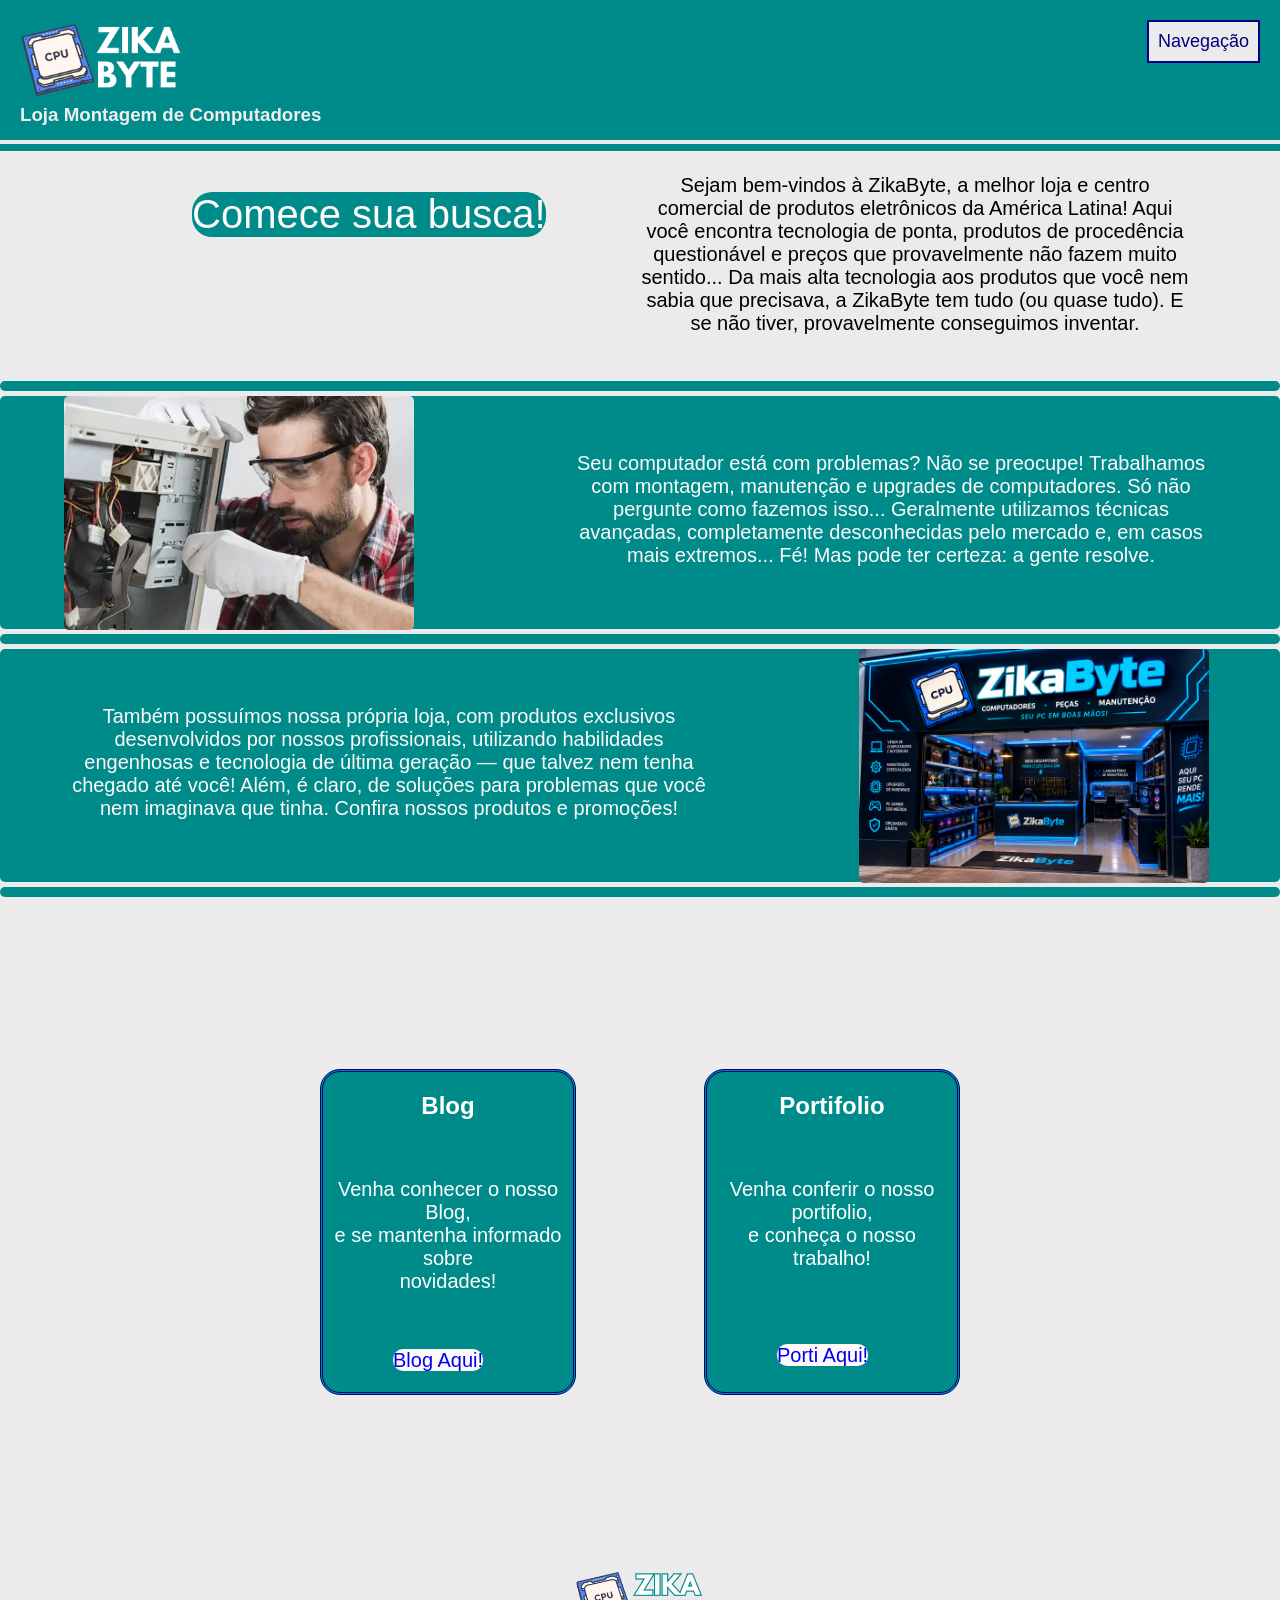
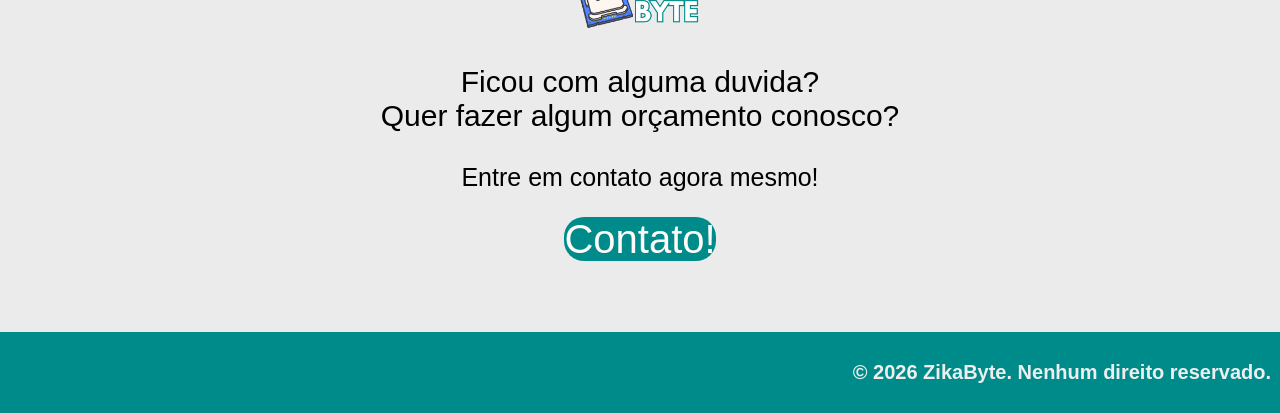
<file: index.html>
<!DOCTYPE html>
<html lang="pt-br">
<head>
    <!-- Informações importantes e coisas que n sabemos porque precisa -->
    <meta charset="UTF-8">
    <meta name="viewport" content="width=device-width, initial-scale=1.0">
    <!-- link -->
    <link rel="stylesheet" href="css/base.css">
    <link rel="stylesheet" href="css/g1style.css">
    <link rel="apple-touch-icon" sizes="180x180" href="img/apple-touch-icon.png"> 
    <link rel="icon" type="image/png" sizes="32x32" href="img/favicon-32x32.png"> <!-- imagem icon -->
    <link rel="icon" type="image/png" sizes="16x16" href="img/favicon-16x16.png"> <!-- imagem icon -->
    <link rel="manifest" href="img/site.webmanifest">
    <title>ZikaByte - Home</title>
</head>
<body>
    <!-- cabeçalho da pagina -->
     <!-- "header" -> cabeçalho -->
    <header>
        <div class="principal">
            <div class="titulo">
                <div class="logo">
                    <img src="img/logotudo.png" alt="Logo do site">
                </div>
                <h3>Loja Montagem de Computadores</h3>
            </div> 
            <!-- abaixo, cria a lista de opções para a seleção da pagina -->
            <div id="navegacao" tabindex="0"> <!-- usado para permitir que celulares cliquem na div -->
                <p class="botao">Navegação</p>
                <div class="dropdown">
                    <a href="index.html">Home</a>
                    <a href="produtos.html">Produtos</a>
                    <a href="carrinho.html">Carrinho</a>
                    <a href="blog.html">Blog</a>
                    <a href="faq.html">FAQ</a>
                    <a href="portfolio.html">Portfólio</a>
                    <a href="sobrenos.html">Sobre nós</a>
                    <a href="contato.html">Contato</a>
                </div>
            </div>
        </div>
        <div class="divisao"></div>
    </header>
    <!-- Body -->
     <!-- divisão inicial da pagina, basicamente aquela parte do botão x texto
          ___________
          | navegar! |  *Texto de informação*
          ¨¨¨¨¨¨¨¨¨¨¨¨
          explicação:
          div "navprod" é uma divisão, serve para separa, criar margin/espaçamento basicamente 
          classe de "a": btnavprod centraliza no lado: <-
          div: sobreh1 joga o texto para o lado oposto: -> 
          
          -->
    <div class="navprod">
    </div>
    <a id="btnavprod" href="produtos.html">Comece sua busca!</a> 
    <div class="sobreh1">
    <p>Sejam bem-vindos à ZikaByte, a melhor loja e centro comercial de produtos eletrônicos da América Latina!
         Aqui você encontra tecnologia de ponta, produtos de procedência questionável e preços que provavelmente
          não fazem muito sentido... Da mais alta tecnologia aos produtos que você nem sabia que precisava, a ZikaByte tem tudo (ou quase tudo).
           E se não tiver, provavelmente conseguimos inventar. </p></div>


    <!-- Mais detalhes, blogs, portifolhos -->
     <!-- Parte de detalhes:
      ideia:
      <div>(class espacodiv) "cor azul", alem de cria um estilo, serve de espaçamento
        <div>(class sobreinfo1) é uma div que engloba as outras duas divs, posiDireita e posiEsquerda
            ela define tamanho e ajusta elas para que n quebrem o posicionamento do site.
            <posiDireita> "Direita"
            <posiEsquerda>"Esquerda"
                

            isso se aplica a outra div de detalhes, a diferença é que a imagem e texto troca de lado.
                ______
                |imgem|          texto
                ¨¨¨¨¨¨          ______
                texto          |imagem|
                               ¨¨¨¨¨¨¨¨
        
        -->

    <div class="espacodiv"></div>
    <div class="sobreinfo1">
        <div class="posiDireita">
            <img src="img/g1/manutencaohomem.png" width="350px" style="border-radius: 5px;">
        </div>
        <div class="posiEsquerda">
            <br><br>
            <p>Seu computador está com problemas? Não se preocupe! Trabalhamos com montagem, manutenção e upgrades 
                de computadores. Só não pergunte como fazemos isso... Geralmente utilizamos técnicas avançadas, 
                completamente desconhecidas pelo mercado e, em casos mais extremos... Fé! Mas pode ter certeza: a gente resolve. </p>
        </div>
    </div>
    <div class="espacodiv2"></div>
    <div class="sobreinfo1">
        <div class="posiDireita">
            <br><br>    
            <p>Também possuímos nossa própria loja, com produtos exclusivos desenvolvidos por nossos profissionais, 
                 utilizando habilidades engenhosas e tecnologia de última geração — que talvez nem tenha chegado até
                  você! Além, é claro, de soluções para problemas que você nem imaginava que tinha.
                Confira nossos produtos e promoções!</p>
        </div>
        <div class="posiEsquerda">
            <img src="img/g1/zikabyteloja.png" width="350px" style="margin-left: 45%; border-radius: 5px;">
        </div>
    </div>
    <div class="espacodiv2"></div>
    <!-- fim dos detalhes -->


    <!-- Os Card box
     mesmo esquema da parte de cima basicamente, mas aqui aprendi usar as div kkk
     
     <cardbox> - espaçamento
        <bodyblog> alinhamento e caixa do blog, ela tem tamanho definido e ta alinhada por margin
        <bodyporti> mesma coisa, mas para o portifolio
            
            
    -->

    <div class="cardbox">
    <div class="bodyblog">
    <h2>Blog</h2>
    <br>
    <p>Venha conhecer o nosso Blog,
    <br>
    e se mantenha informado sobre 
    <br>novidades!</p>
    <br><br>
    <a class="btnbloport" href="blog.html">Blog Aqui!</a>
    <br>

    </div>
    <div class="bodyport">
    <h2>Portifolio</h2>
    <br>
    <p>Venha conferir o nosso portifolio,
    <br>
    e conheça o nosso trabalho!</p>
    <br><br><br>
    <a class="btnbloport" href="portfolio.html">Porti Aqui!</a>
    <br></div></div>
    <!-- fim das boxs -->


    <!-- Contato:
     É uma div de espaçamento e basicamente texto, imagem e botão centralizado, nenhum segredo -->
    <div class="contatoespace">
        <img src="img/logotudo.png" width="130px">
        <p style="font-size: 30px;">Ficou com alguma duvida?<br>Quer fazer algum orçamento conosco?</p>
        <p style="font-size: 25px">Entre em contato agora mesmo!</p>
        <a id="btncontato" href="contato.html">Contato!</a>
        <!-- fim do "contato" -->


        <!-- essa div existem mas n precisava, famoso "funciona" (espaçamento) -->
    <div class="bodyrodape"></div>


    <!-- Roda pé do Site 
     é só isso mesmo, essa parte usa o base.css-->
    <footer>
        <p>&copy; 2026 ZikaByte. Nenhum direito reservado.</p>
    </footer>
    </body>
</html>
</file>
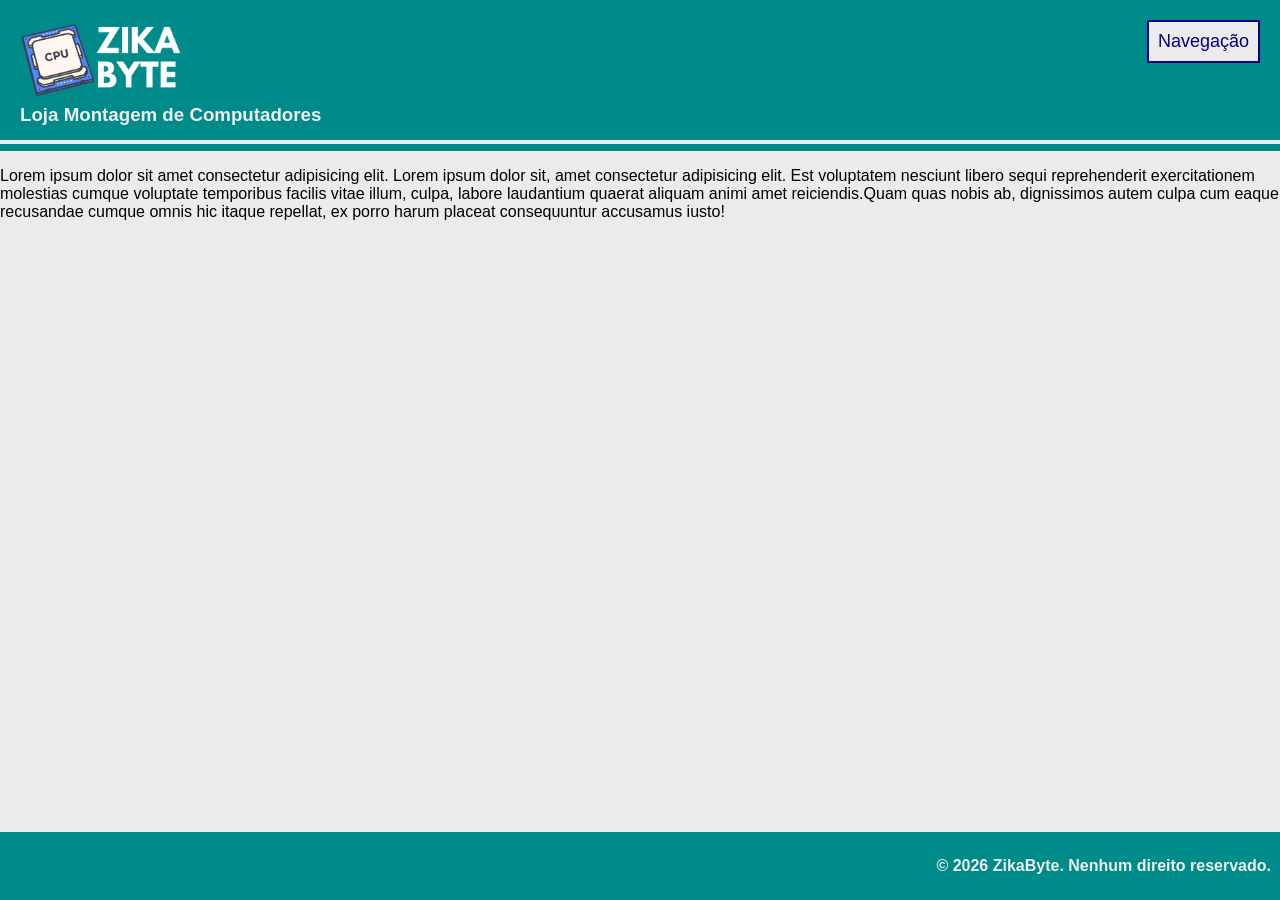
<file: base.html>
<!DOCTYPE html>
<html lang="pt-br">
<head>
    <meta charset="UTF-8">
    <meta name="viewport" content="width=device-width, initial-scale=1.0">
    <title>ZikaByte</title>
    <link rel="stylesheet" href="css/base.css">
    <link rel="apple-touch-icon" sizes="180x180" href="img/apple-touch-icon.png">
    <link rel="icon" type="image/png" sizes="32x32" href="img/favicon-32x32.png">
    <link rel="icon" type="image/png" sizes="16x16" href="img/favicon-16x16.png">
    <link rel="manifest" href="img/site.webmanifest">
</head>
<body>
    <header>
        <div class="principal">
            <div class="titulo">
                <div class="logo">
                    <img src="img/logotudo.png" alt="Logo do site">
                </div>
                <h3>Loja Montagem de Computadores</h3>
            </div>
            <div id="navegacao" tabindex="0"> <!-- usado para permitir que celulares cliquem na div -->
                <p class="botao">Navegação</p>
                <div class="dropdown">
                    <a href="index.html">Home</a>
                    <a href="produtos.html">Produtos</a>
                    <a href="carrinho.html">Carrinho</a>
                    <a href="blog.html">Blog</a>
                    <a href="faq.html">FAQ</a>
                    <a href="portfolio.html">Portfólio</a>
                    <a href="sobrenos.html">Sobre nós</a>
                    <a href="contato.html">Contato</a>
                </div>
            </div>
        </div>
        <div class="divisao"></div>
    </header>
    <main>
        <p>Lorem ipsum dolor sit amet consectetur adipisicing elit. Lorem ipsum dolor sit, amet consectetur adipisicing elit. Est voluptatem nesciunt libero sequi reprehenderit exercitationem molestias cumque voluptate temporibus facilis vitae illum, culpa, labore laudantium quaerat aliquam animi amet reiciendis.Quam quas nobis ab, dignissimos autem culpa cum eaque recusandae cumque omnis hic itaque repellat, ex porro harum placeat consequuntur accusamus iusto!</p>
    </main>
    <footer>
        <p>&copy; 2026 ZikaByte. Nenhum direito reservado.</p>
    </footer>
</body>
</html>
</file>
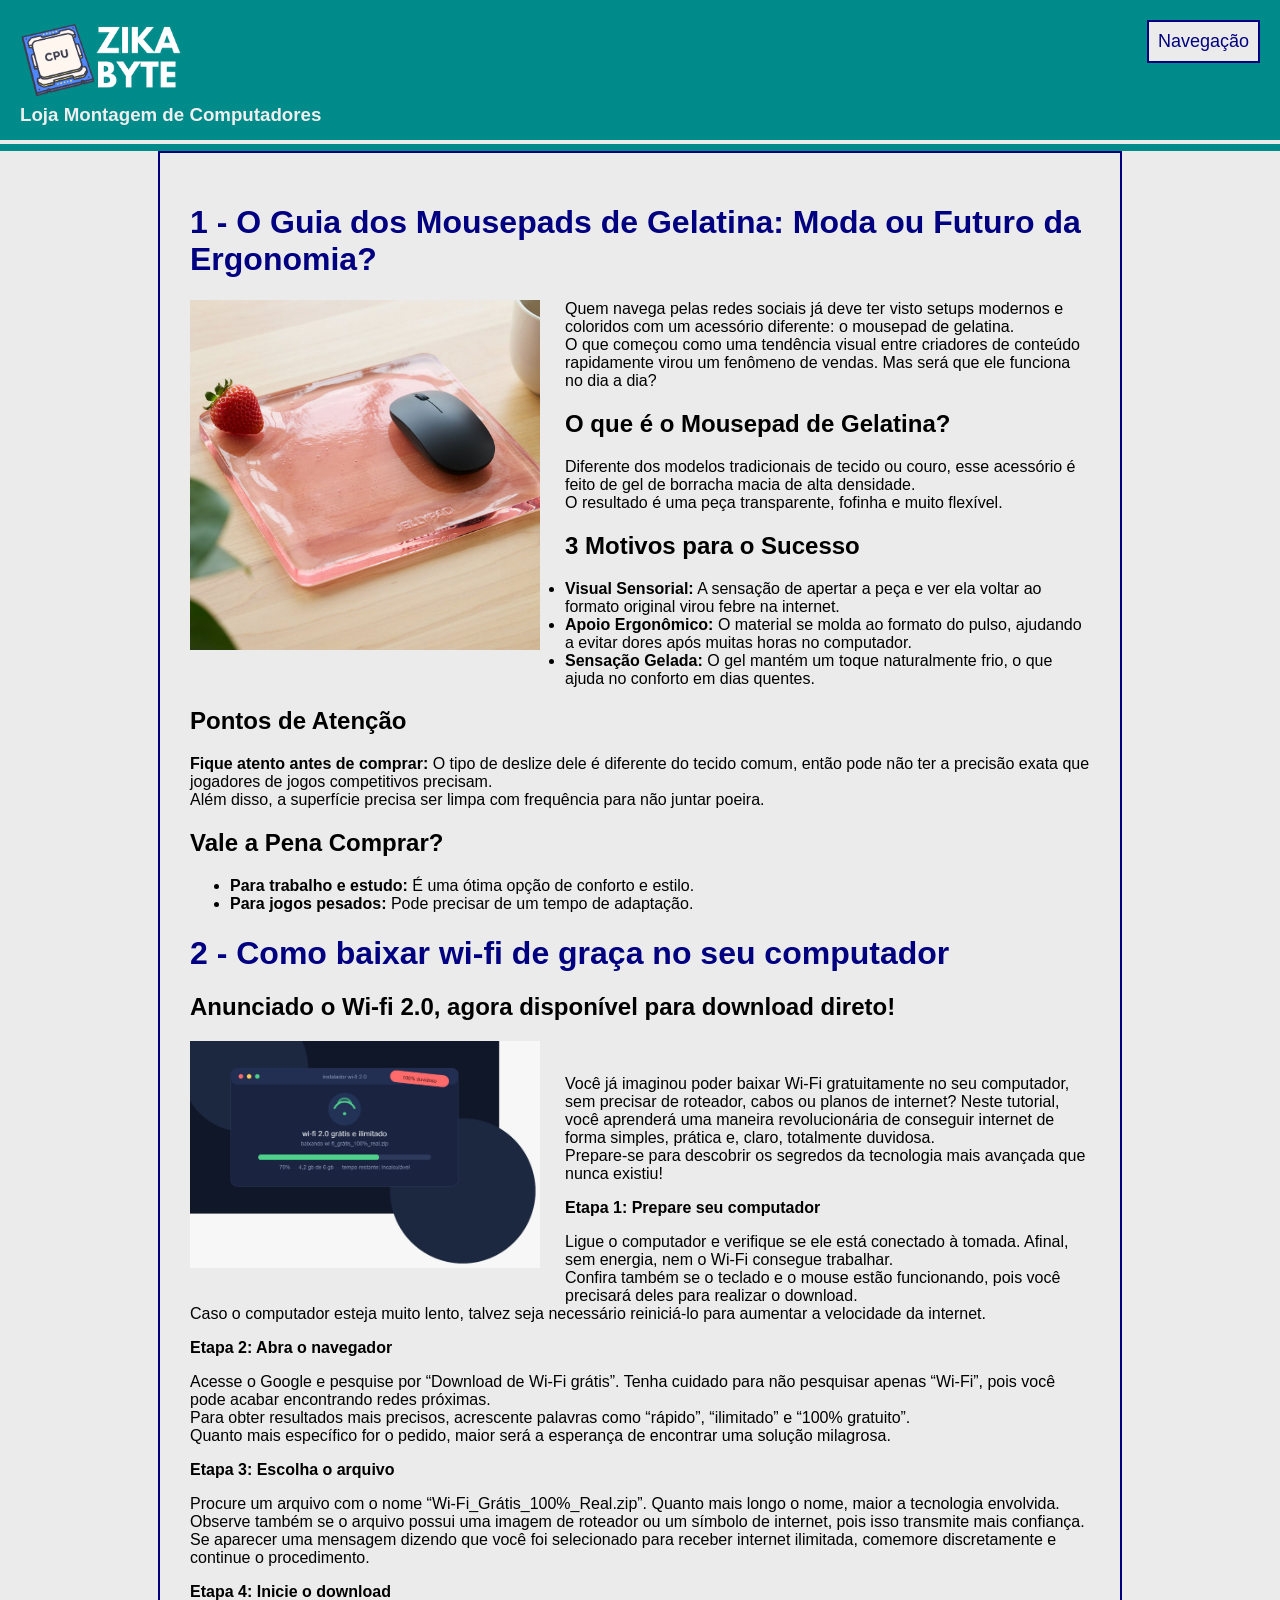
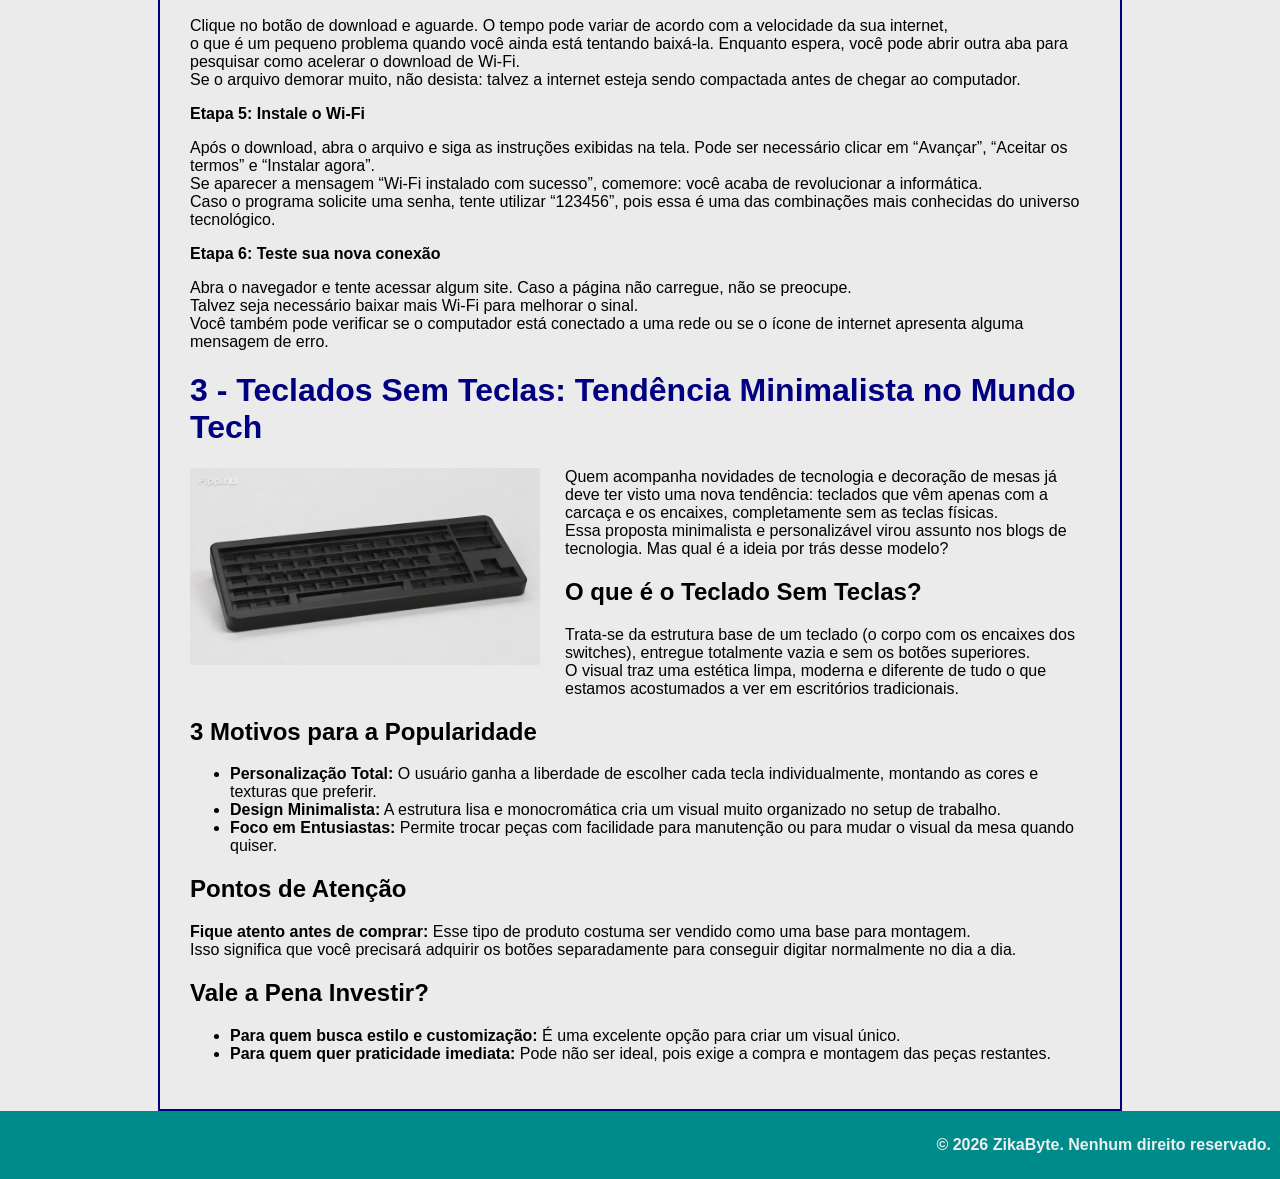
<file: blog.html>
<!DOCTYPE html>
<html lang="pt-br">

<head>
    <meta charset="UTF-8">
    <meta name="viewport" content="width=device-width, initial-scale=1.0">
    <title>ZikaByte</title>
    <link rel="stylesheet" href="css/base.css">
    <link rel="stylesheet" href="css/blog.css">
    <!-- icones da aba do navegador -->
    <link rel="apple-touch-icon" sizes="180x180" href="img/apple-touch-icon.png"> <!-- icone para iphone -->
    <link rel="icon" type="image/png" sizes="32x32" href="img/favicon-32x32.png"> <!-- icone pequeno -->
    <link rel="icon" type="image/png" sizes="16x16" href="img/favicon-16x16.png"> <!-- icone menor ainda (pensando em celular)-->
    <link rel="manifest" href="img/site.webmanifest"> <!-- arquivo do site -->
</head>

<body>
    <!-- cabecalho com logo e menu -->
    <header>
        <div class="principal">
            <div class="titulo">
                <div class="logo">
                    <img src="img/logotudo.png" alt="Logo do site">
                </div>
                <h3>Loja Montagem de Computadores</h3>
            </div>
            <div id="navegacao">
                <p class="botao">Navegação</p>
                <div class="dropdown">
                    <a href="index.html">Home</a>
                    <a href="produtos.html">Produtos</a>
                    <a href="carrinho.html">Carrinho</a>
                    <a href="blog.html">Blog</a>
                    <a href="faq.html">FAQ</a>
                    <a href="portfolio.html">Portifólio</a>
                    <a href="sobrenos.html">Sobre nós</a>
                    <a href="contato.html">Contato</a>
                </div>
            </div>
        </div>
        <div class="divisao"></div>
    </header>

    <!-- conteudo principal do blog -->
    <main>
        <!-- post 1 - mousepad de gelatina -->
        <h1 class="titulo-artigos">1 - O Guia dos Mousepads de Gelatina: Moda ou Futuro da Ergonomia?</h1>
        <img class="img1" src="img/blog/mousepadGelatina.jpg" alt="Mousepad de gelatina">
        <p>Quem navega pelas redes sociais já deve ter visto setups modernos e coloridos com um acessório diferente: o
            mousepad de gelatina.<br>
            O que começou como uma tendência visual entre criadores de conteúdo rapidamente virou um fenômeno de vendas.
            Mas será que ele funciona no dia a dia?</p>

        <h2>O que é o Mousepad de Gelatina?</h2>

        <p>Diferente dos modelos tradicionais de tecido ou couro, esse acessório é feito de gel de borracha macia de
            alta densidade.<br>
            O resultado é uma peça transparente, fofinha e muito flexível.</p>

        <h2>3 Motivos para o Sucesso</h2>

        <ul>
            <li><b>Visual Sensorial:</b> A sensação de apertar a peça e ver ela voltar ao formato original virou febre
                na internet.</li>
            <li><b>Apoio Ergonômico:</b> O material se molda ao formato do pulso, ajudando a evitar dores após muitas
                horas no computador.</li>
            <li><b>Sensação Gelada:</b> O gel mantém um toque naturalmente frio, o que ajuda no conforto em dias
                quentes.</li>
        </ul>

        <h2>Pontos de Atenção</h2>

        <p><b>Fique atento antes de comprar:</b> O tipo de deslize dele é diferente do tecido comum, então pode não ter
            a precisão exata que jogadores de jogos competitivos precisam.<br>
            Além disso, a superfície precisa ser limpa com frequência para não juntar poeira.</p>

        <h2>Vale a Pena Comprar?</h2>

        <ul>
            <li><b>Para trabalho e estudo:</b> É uma ótima opção de conforto e estilo.</li>
            <li><b>Para jogos pesados:</b> Pode precisar de um tempo de adaptação.</li>
        </ul>

        <!-- post 2 - como baixar wifi -->
        <h1 class="titulo-artigos">2 - Como baixar wi-fi de graça no seu computador</h1>
        <h2>Anunciado o Wi-fi 2.0, agora disponível para download direto!</h2>

        <img class="img2" src="img/blog/wifi2.0.jpeg" alt="wifi">    <br>

        <p>Você já imaginou poder baixar Wi-Fi gratuitamente no seu computador, sem precisar de roteador, cabos ou
            planos de internet? Neste tutorial,<br>
            você aprenderá uma maneira revolucionária de conseguir internet de forma simples, prática e, claro,
            totalmente duvidosa.<br>
            Prepare-se para descobrir os segredos da tecnologia mais avançada que nunca existiu!</p>

        <p><b>Etapa 1: Prepare seu computador</b></p>
        <p>Ligue o computador e verifique se ele está conectado à tomada. Afinal, sem energia, nem o Wi-Fi consegue
            trabalhar.<br>
            Confira também se o teclado e o mouse estão funcionando, pois você precisará deles para realizar o
            download.<br>
            Caso o computador esteja muito lento, talvez seja necessário reiniciá-lo para aumentar a velocidade da
            internet.</p>

        <p><b>Etapa 2: Abra o navegador</b></p>
        <p>Acesse o Google e pesquise por “Download de Wi-Fi grátis”. Tenha cuidado para não pesquisar apenas “Wi-Fi”,
            pois você pode acabar encontrando redes próximas.<br>
            Para obter resultados mais precisos, acrescente palavras como “rápido”, “ilimitado” e “100% gratuito”.<br>
            Quanto mais específico for o pedido, maior será a esperança de encontrar uma solução milagrosa.</p>

        <p><b>Etapa 3: Escolha o arquivo</b></p>
        <p>Procure um arquivo com o nome “Wi-Fi_Grátis_100%_Real.zip”. Quanto mais longo o nome, maior a tecnologia
            envolvida.<br>
            Observe também se o arquivo possui uma imagem de roteador ou um símbolo de internet, pois isso transmite
            mais confiança.<br>
            Se aparecer uma mensagem dizendo que você foi selecionado para receber internet ilimitada, comemore
            discretamente e continue o procedimento.</p>

        <p><b>Etapa 4: Inicie o download</b></p>
        <p>Clique no botão de download e aguarde. O tempo pode variar de acordo com a velocidade da sua internet,<br>
            o que é um pequeno problema quando você ainda está tentando baixá-la. Enquanto espera, você pode abrir outra
            aba para pesquisar como acelerar o download de Wi-Fi.<br>
            Se o arquivo demorar muito, não desista: talvez a internet esteja sendo compactada antes de chegar ao
            computador.</p>

        <p><b>Etapa 5: Instale o Wi-Fi</b></p>
        <p>Após o download, abra o arquivo e siga as instruções exibidas na tela. Pode ser necessário clicar em
            “Avançar”, “Aceitar os termos” e “Instalar agora”.<br>
            Se aparecer a mensagem “Wi-Fi instalado com sucesso”, comemore: você acaba de revolucionar a
            informática.<br>
            Caso o programa solicite uma senha, tente utilizar “123456”, pois essa é uma das combinações mais conhecidas
            do universo tecnológico.</p>

        <p><b>Etapa 6: Teste sua nova conexão</b></p>
        <p>Abra o navegador e tente acessar algum site. Caso a página não carregue, não se preocupe.<br>
            Talvez seja necessário baixar mais Wi-Fi para melhorar o sinal.<br>
            Você também pode verificar se o computador está conectado a uma rede ou se o ícone de internet apresenta
            alguma mensagem de erro.</p>


        <!-- post 3 - teclado sem teclas -->
        <h1 class="titulo-artigos">3 - Teclados Sem Teclas: Tendência Minimalista no Mundo Tech</h1>
        <img class="img3" src="img/blog/tecladosemtecla.jpeg" alt="Teclado sem teclas">
        <p>Quem acompanha novidades de tecnologia e decoração de mesas já deve ter visto uma nova tendência: teclados
            que vêm apenas com a carcaça e os encaixes, completamente sem as teclas físicas.<br>
            Essa proposta minimalista e personalizável virou assunto nos blogs de tecnologia. Mas qual é a ideia por
            trás desse modelo?</p>

        <h2>O que é o Teclado Sem Teclas?</h2>

        <p>Trata-se da estrutura base de um teclado (o corpo com os encaixes dos switches), entregue totalmente vazia e
            sem os botões superiores.<br>
            O visual traz uma estética limpa, moderna e diferente de tudo o que estamos acostumados a ver em escritórios
            tradicionais.</p>

        <h2>3 Motivos para a Popularidade</h2>

        <ul>
            <li><b>Personalização Total:</b> O usuário ganha a liberdade de escolher cada tecla individualmente,
                montando as cores e texturas que preferir.</li>
            <li><b>Design Minimalista:</b> A estrutura lisa e monocromática cria um visual muito organizado no setup de
                trabalho.</li>
            <li><b>Foco em Entusiastas:</b> Permite trocar peças com facilidade para manutenção ou para mudar o visual
                da mesa quando quiser.</li>
        </ul>

        <h2>Pontos de Atenção</h2>

        <p><b>Fique atento antes de comprar:</b> Esse tipo de produto costuma ser vendido como uma base para
            montagem.<br>
            Isso significa que você precisará adquirir os botões separadamente para conseguir digitar normalmente no dia
            a dia.</p>

        <h2>Vale a Pena Investir?</h2>

        <ul>
            <li><b>Para quem busca estilo e customização:</b> É uma excelente opção para criar um visual único.</li>
            <li><b>Para quem quer praticidade imediata:</b> Pode não ser ideal, pois exige a compra e montagem das peças
                restantes.</li>
        </ul>
        
    </main>

    <!-- rodape do site -->
    <footer>
        <p>&copy; 2026 ZikaByte. Nenhum direito reservado.</p>
    </footer>
</body>

</html>
</file>
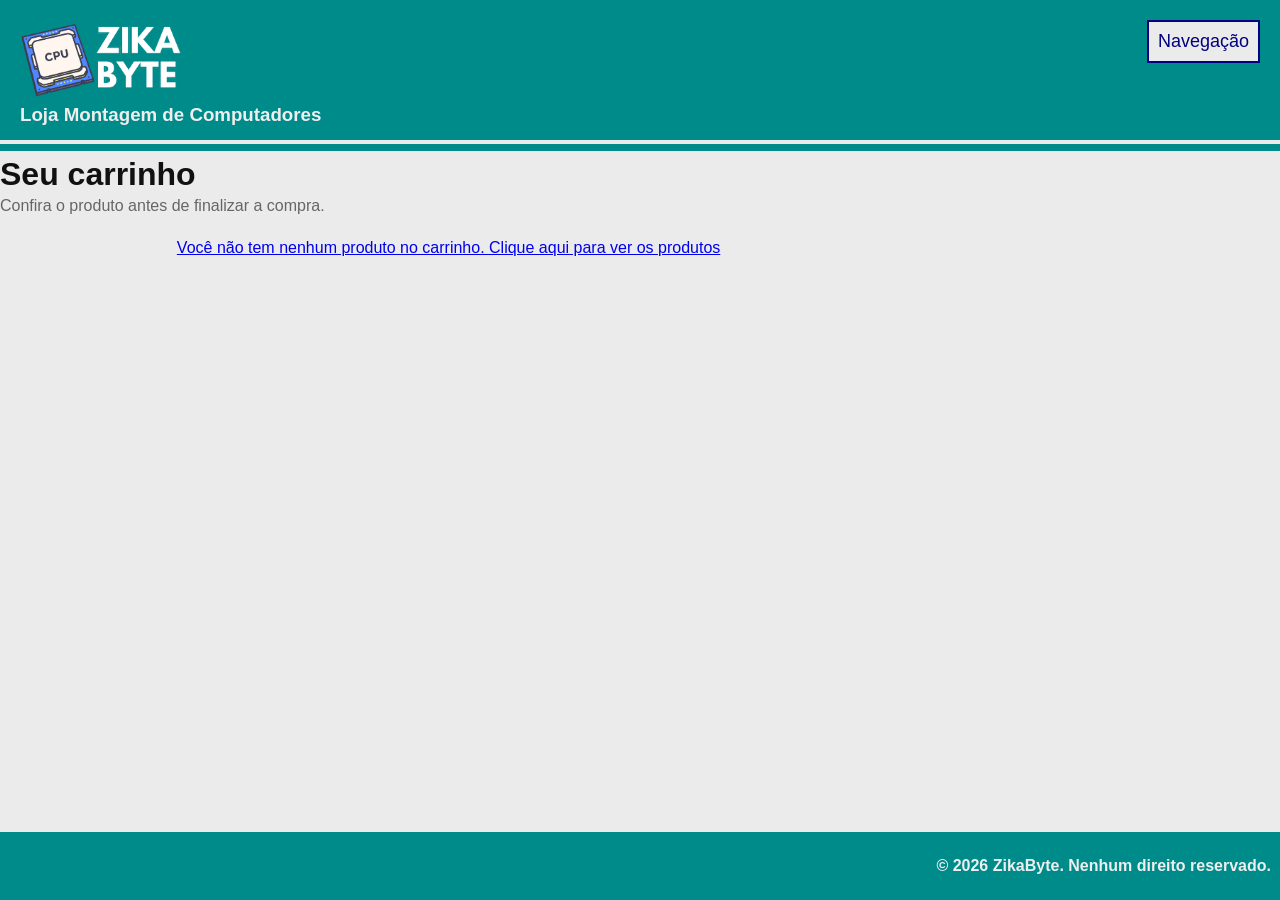
<file: carrinho.html>
<!DOCTYPE html>
<html lang="pt-br">
<head>
    <meta charset="UTF-8">
    <meta name="viewport" content="width=device-width, initial-scale=1.0">
    <title>Carrinho - ZikaByte</title>
    <link rel="stylesheet" href="css/base.css">
    <link rel="stylesheet" href="css/carrinho.css">
    <link rel="apple-touch-icon" sizes="180x180" href="img/apple-touch-icon.png">
    <link rel="icon" type="image/png" sizes="32x32" href="img/favicon-32x32.png">
    <link rel="icon" type="image/png" sizes="16x16" href="img/favicon-16x16.png">
    <link rel="manifest" href="img/site.webmanifest">
</head>
<body>
    <header>
        <div class="principal">
            <div class="titulo">
                <div class="logo">
                    <img src="img/logotudo.png" alt="Logo do site">
                </div>
                <h3>Loja Montagem de Computadores</h3>
            </div>
            <div id="navegacao" tabindex="0"> <!-- usado para permitir que celulares cliquem na div -->
                <p class="botao">Navegação</p>
                <div class="dropdown">
                    <a href="index.html">Home</a>
                    <a href="produtos.html">Produtos</a>
                    <a href="carrinho.html">Carrinho</a>
                    <a href="blog.html">Blog</a>
                    <a href="faq.html">FAQ</a>
                    <a href="portfolio.html">Portifólio</a>
                    <a href="sobrenos.html">Sobre nós</a>
                    <a href="contato.html">Contato</a>
                </div>
            </div>
        </div>
        <div class="divisao"></div>
    </header>

    <main class="carrinho-container">
        <h1>Seu carrinho</h1>
        <p class="subtitulo">Confira o produto antes de finalizar a compra.</p>

        <section class="carrinho-grid" id="carrinho-grid">
            <div class="carrinho-lista" id="carrinho-lista">
            </div>

            <aside class="resumo">
                <h2>Resumo do pedido</h2>
                <div class="linha"><span>Subtotal</span><span>R$ <span id="subtotal"></span></span></span></div>
                <div class="linha"><span>Frete</span><span>A calcular</span></div>
                <hr>
                <div class="linha total"><span>Total</span><span>R$ <span id="total"></span></span></div>
                <button class="finalizar" type="button" onclick="carrinho_apagar(); window.location.reload();">Finalizar compra</button> <!-- apagar o carrinho e recarregar a página -->
                <a class="continuar" href="produtos.html">Continuar comprando</a>
            </aside>
        </section>  
    </main>

    <footer>
        <p>&copy; 2026 ZikaByte. Nenhum direito reservado.</p>
    </footer>

    <template id="produtotemplate"> <!-- lembrate: a tag <template> fica invisível no html e só é usada pelo javascript-->
        <article class="produto-carrinho">
            <img class="produto-imagem" src="" alt="Imagem do produto">
            <div class="produto-info">
                <h2 class="produto-nome"></h2>
                <p class="produto-descricao"></p>
                <div class="acoes-produto">
                    <button class="adicionar" type="button">Adicionar +1</button>
                    <button class="remover" type="button">Remover</button>
                </div>
            </div>
            <div class="produto-preco">
                <small>Preço</small>
                <strong>R$ <span class="produto-preco-numero"></span></strong>
            </div>
        </article>
    </template>

    <script src="js/lib_carrinho.js"></script>
    <script>
        const template_produto = document.getElementById("produtotemplate");
        const carrinho_grid = document.getElementById("carrinho-grid");

        async function carregarJSON() {
            try {
                const arquivo = await fetch('js/produtos.json');
                const dados = await arquivo.json();
                
                return dados;
            } catch (erro) {
                console.error("Erro durante o carregamento do json: ", erro);
            }
        }

        function removerProduto(id) {
            carrinho_remover(id);
            window.location.reload();
        }

        function adicionarProduto(id) {
            carrinho_adicionar(id);
            window.location.reload();
        }

        async function iniciarCarrinho() {
            const produtos = await carregarJSON(); 
            const meu_carrinho = carrinho_itens();
            const carrinho_lista = document.getElementById('carrinho-lista');
            
            let preco_total = 0;

            /* loop para ver todos os ids de produtos no carrinho e depois procurar por eles no registro de produtos (do arquivo json) */
            meu_carrinho.forEach(id_produto => {
                let produto = produtos.find(produto => produto.id === id_produto); // procura dentro da lista de produtos json algum produto que tenho o mesmo id (produto.id) que o que está no carrinho (id_produto)

                if (produto) {
                    const clone = template_produto.content.cloneNode(true);

                    clone.querySelector(".produto-nome").textContent = produto.nome;
                    clone.querySelector(".produto-descricao").textContent = produto.descricao;
                    clone.querySelector(".produto-preco-numero").textContent = produto.preco;
                    clone.querySelector(".produto-imagem").src = produto.img;
                    clone.querySelector(".remover").onclick = function() { removerProduto(produto.id) }; // funções pra serem executadas quando clicarem no botão
                    clone.querySelector(".adicionar").onclick = function() { adicionarProduto(produto.id) };

                    preco_total += produto.preco;

                    carrinho_lista.appendChild(clone);  
                }
            });

            /* muda subtotal e total */
            const total = document.getElementById('total');
            const subtotal = document.getElementById('subtotal');
            total.textContent = preco_total;
            subtotal.textContent = preco_total;
        }

        if (carrinho_quantidade() <= 0) {
            carrinho_grid.innerHTML = "<a style='text-align: center;' href='produtos.html'>Você não tem nenhum produto no carrinho. Clique aqui para ver os produtos</a>"
        } else {
            iniciarCarrinho();
        }
    </script>
</body>
</html>
</file>
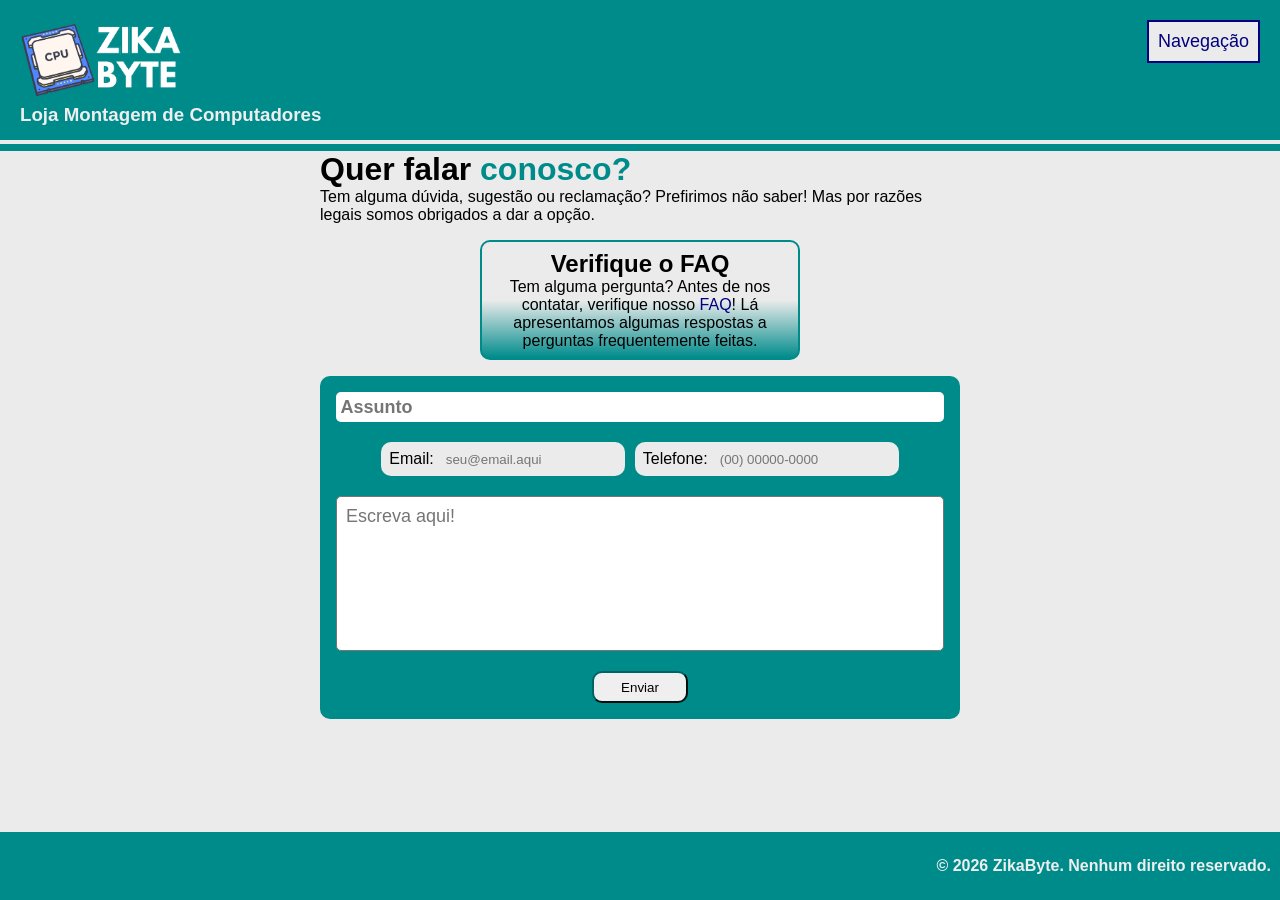
<file: contato.html>
<!DOCTYPE html>
<html lang="pt-br">
<head>
    <meta charset="UTF-8">
    <meta name="viewport" content="width=device-width, initial-scale=1.0">
    <title>ZikaByte</title>
    <link rel="stylesheet" href="css/base.css">
    <link rel="stylesheet" href="css/contato.css">
    <link rel="apple-touch-icon" sizes="180x180" href="img/apple-touch-icon.png">
    <link rel="icon" type="image/png" sizes="32x32" href="img/favicon-32x32.png">
    <link rel="icon" type="image/png" sizes="16x16" href="img/favicon-16x16.png">
    <link rel="manifest" href="img/site.webmanifest">
</head>
<body>
    <header>
        <div class="principal">
            <div class="titulo">
                <div class="logo">
                    <img src="img/logotudo.png" alt="Logo do site">
                </div>
                <h3>Loja Montagem de Computadores</h3>
            </div>
            <div id="navegacao" tabindex="0"> <!-- usado para permitir que celulares cliquem na div -->
                <p class="botao">Navegação</p>
                <div class="dropdown">
                    <a href="index.html">Home</a>
                    <a href="produtos.html">Produtos</a>
                    <a href="carrinho.html">Carrinho</a>
                    <a href="blog.html">Blog</a>
                    <a href="faq.html">FAQ</a>
                    <a href="portfolio.html">Portfólio</a>
                    <a href="sobrenos.html">Sobre nós</a>
                    <a href="contato.html">Contato</a>
                </div>
            </div>
        </div>
        <div class="divisao"></div>
    </header>
    <main>
        <div class="centralizado">
            <div class="conteudo">
                <h1>Quer falar <span class="texto-colorido">conosco?</span></h1>
                <p>Tem alguma dúvida, sugestão ou reclamação? Prefirimos não saber! Mas por razões legais somos obrigados a dar a opção.</p>
                <div class="questionario-container">
                    <a href="faq.html" class="questionario">
                        <h2>Verifique o FAQ</h2>
                        <p>Tem alguma pergunta? Antes de nos contatar, verifique nosso <span class="texto-secundario">FAQ</span>! Lá apresentamos algumas respostas a perguntas frequentemente feitas.</p>
                    </a>
                </div>
            </div>
            <form>
                <!-- 
                    Forms são usados para enviar informações para o servidor
                    <input>
                        - São os elementos que coletam informação
                        - "name" é o que identifica o valor que é mandado para o servidor, basicamente o nome de uma variável
                        - "id" é usado só para identificação local (no cliente)
                        - "placehohlder" é um texto que aparece no input antes do usuário escrever algo
                        - "autocomplete" é o que indica pro navegador do usuário o que deve ser autocompletado naquele campo
                        - "type" só indica o tipo daquele input
                        - "required" torna o preenchimento daquele elemento obrigatório
                -->
                <input type="text" name="assunto" required placeholder="Assunto" id="assunto" autocomplete="off">
                <div class="info"> 
                    <div>
                        <label for="email">Email: </label>
                        <input type="email" required autocomplete="email" name="email" id="email" placeholder="seu@email.aqui">
                    </div>
                    <div>   
                        <label for="telefone">Telefone: </label>
                        <input type="tel" autocomplete="tel" name="telefone" id="telefone" placeholder="(00) 00000-0000">
                    </div>
                </div>
                <textarea name="descricao" id="descricao" required placeholder="Escreva aqui!"></textarea>
                <input type="submit" value="Enviar" id="enviar">
            </form>
        </div>
    </main>
    <footer>
        <p>&copy; 2026 ZikaByte. Nenhum direito reservado.</p>
    </footer>
</body>
</html>
</file>
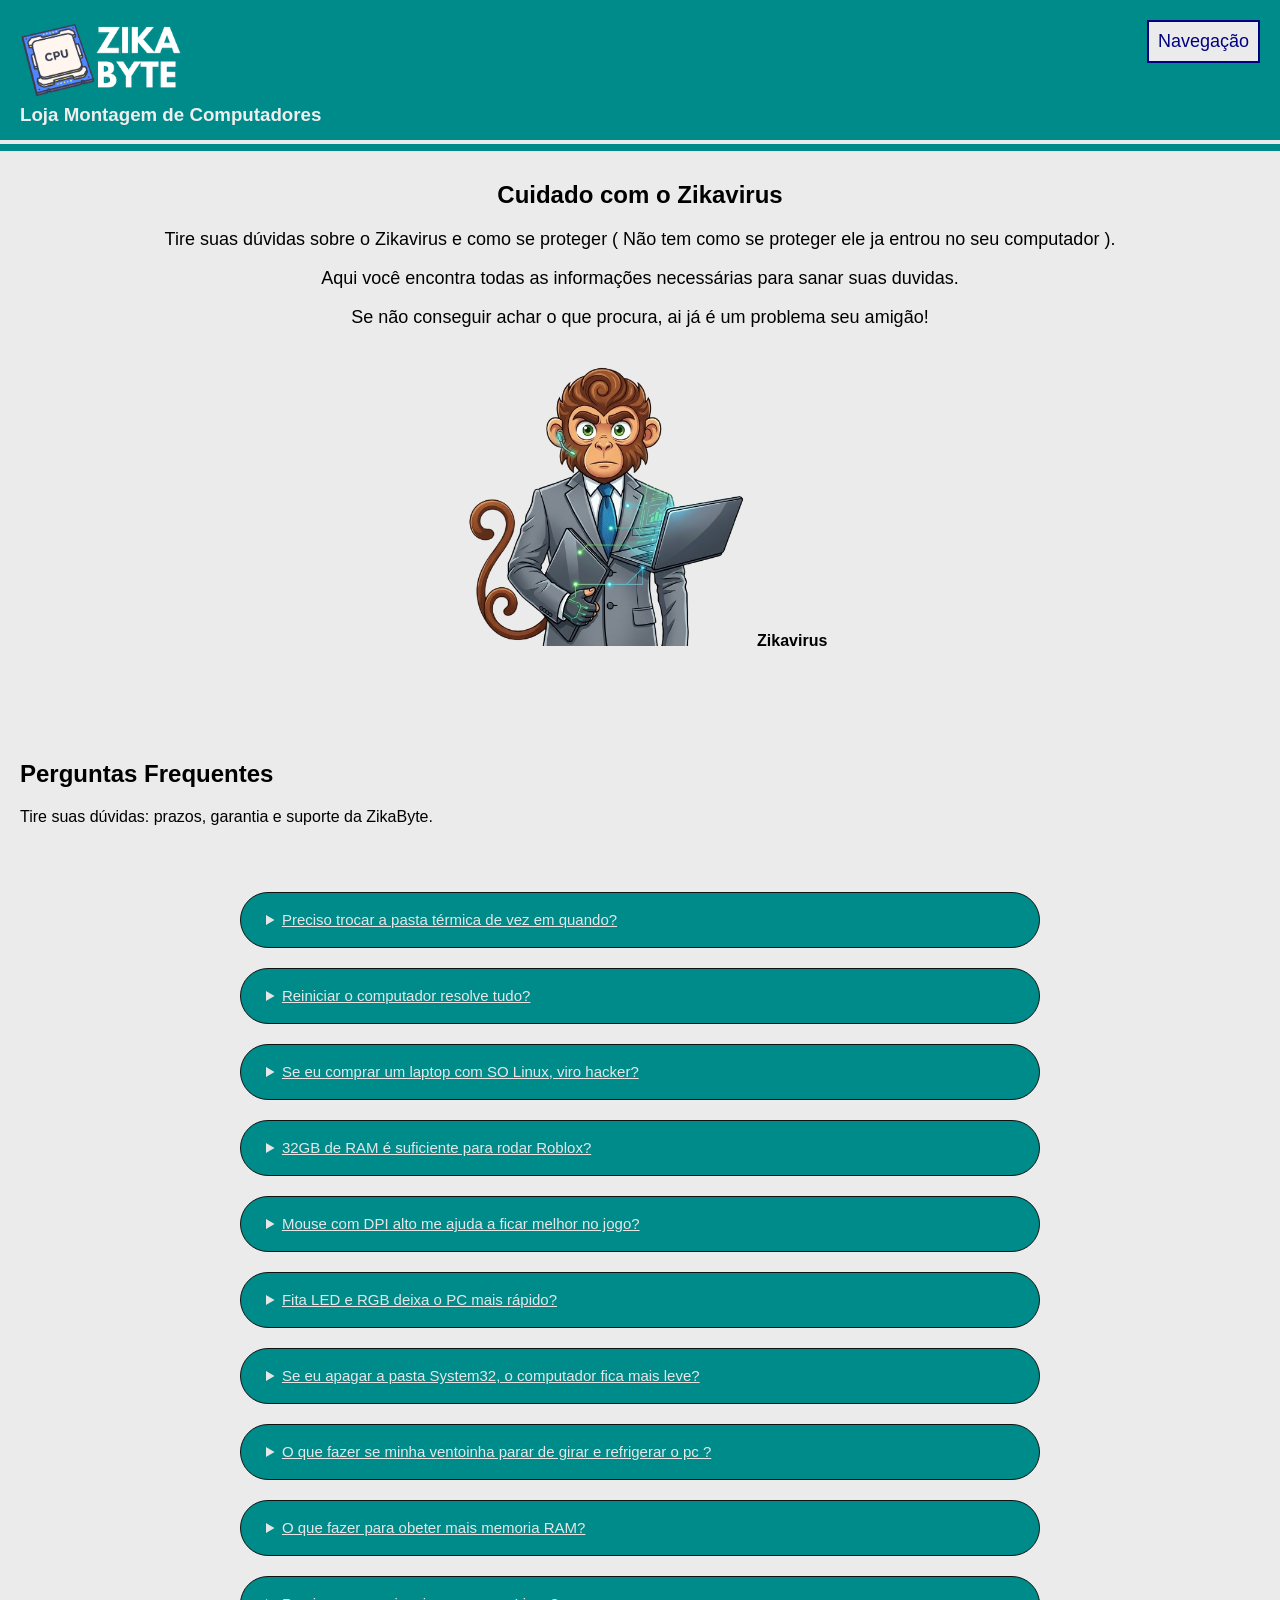
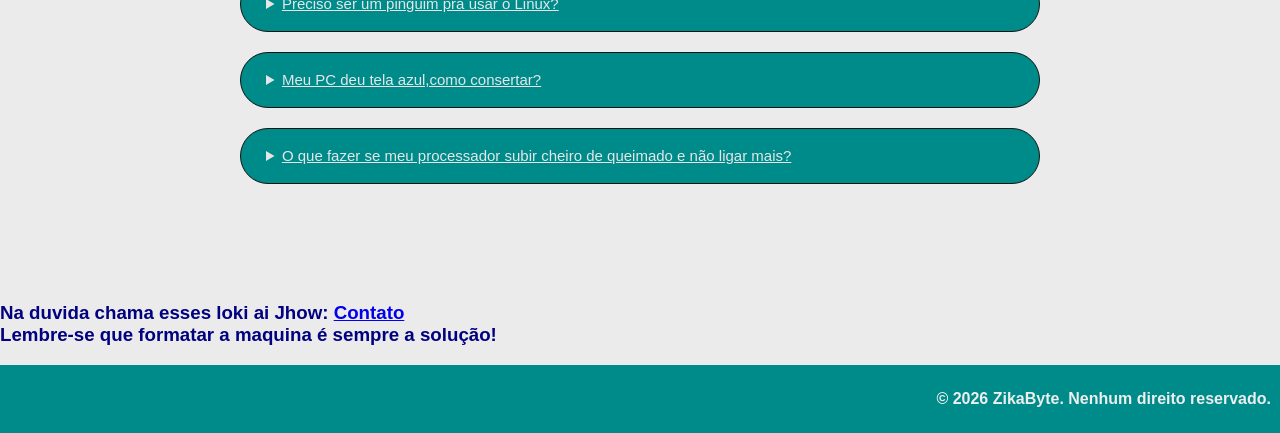
<file: faq.html>
<!DOCTYPE html>
<html lang="pt-br">
<head>
    <meta charset="UTF-8">
    <meta name="viewport" content="width=device-width, initial-scale=1.0">
    <title>ZikaByte</title>
    <link rel="stylesheet" href="css/base.css">
    <link rel="stylesheet" href="css/faq.css">
    <link rel="apple-touch-icon" sizes="180x180" href="img/apple-touch-icon.png">
    <link rel="icon" type="image/png" sizes="32x32" href="img/favicon-32x32.png">
    <link rel="icon" type="image/png" sizes="16x16" href="img/favicon-16x16.png">
    <link rel="manifest" href="img/site.webmanifest">
</head>
<body>
    <header>
        <div class="principal">
            <div class="titulo">
                <div class="logo">
                    <img src="img/logotudo.png" alt="Logo do site">
                </div>
                <h3>Loja Montagem de Computadores</h3>
            </div>
            <div id="navegacao">
                <p class="botao">Navegação</p>
                <div class="dropdown">
                    <a href="index.html">Home</a>
                    <a href="produtos.html">Produtos</a>
                    <a href="carrinho.html">Carrinho</a>
                    <a href="blog.html">Blog</a>
                    <a href="faq.html">FAQ</a>
                    <a href="portfolio.html">Portifólio</a>
                    <a href="sobrenos.html">Sobre nós</a>
                    <a href="contato.html">Contato</a>
                </div>
            </div>
        </div>
        <div class="divisao"></div>
    </header>
    <main>
    <section class="introzada">
        <h1>Cuidado com o Zikavirus</h1>
        <p style="font-size:large;">Tire suas dúvidas sobre o Zikavirus e como se proteger ( Não tem como se proteger ele ja entrou no seu computador ).</p>
        <p style="font-size:large;">Aqui você encontra todas as informações necessárias para sanar suas duvidas.</p>
        <p style="font-size:large;">Se não conseguir achar o que procura, ai já é um problema seu amigão!</p>
        <img src="img/faq/zikavirus 2.png" alt="Imagem do Zikavirus" style="width: 300px; height: 300px;"> <b>Zikavirus</b>
    </section>      
    <section class="Perguntadas">
      <h1>Perguntas Frequentes</h1>
      <p>Tire suas dúvidas: prazos, garantia e suporte da ZikaByte.</p>
    </section>




  <section class="faqzada">
<!-- Só copiar e colar o "details" pra fazer mais uma pergunta n escrevi porque conclui as 4 -->

      <details class="cardFaq">
        <summary class="perguntinha">Preciso trocar a pasta térmica de vez em quando?</summary>
        <p class="respostinha">Não. A pasta térmica só precisa ser trocada quando ela pedir. </p>
    </details>

      <details class="cardFaq">
        <summary class="perguntinha"> Reiniciar o computador resolve tudo? </summary>
        <p class="respostinha"><br>Sim. a solução é tão eficaz quanto levar em uma loja técnica de computadores.</p>
    </details>

      <details class="cardFaq">
        <summary class="perguntinha">Se eu comprar um laptop com SO Linux, viro hacker?</summary>
        <p class="respostinha"><br>Sim. Inclusive, assim que você instalar o Linux pode buscar seu certificado Red Team.</p>
    </details>

      <details class="cardFaq">
        <summary class="perguntinha">32GB de RAM é suficiente para rodar Roblox?</summary>
        <p class="respostinha"><br>Não. O Roblox exige no mínimo 512 GB de RAM e uma RTX 5090.</p>
    </details>

 <details class="cardFaq">
        <summary class="perguntinha">Mouse com DPI alto me ajuda a ficar melhor no jogo? </summary>
        <p class="respostinha"><br>Com Certeza. Quanto maior o DPI, maior a sua habilidade. Inclusive, jogadores profissionais costumam escolher o mouse pela quantidade de zeros no DPI.</p>
    </details>

 <details class="cardFaq">
        <summary class="perguntinha">Fita LED e RGB deixa o PC mais rápido?</summary>
        <p class="respostinha"><br>Sim. Por isso todo computador gamer vem com RGB: quanto mais luz, mais FPS. Se não funcionou, provavelmente faltou RGB.</p>
    </details>

 <details class="cardFaq">
        <summary class="perguntinha"> Se eu apagar a pasta System32, o computador fica mais leve?</summary>
        <p class="respostinha"><br>Fica. Inclusive, tão leve que nem precisa mais se preocupar em usar o Windows.</p>
    </details>

  <details class="cardFaq">
        <summary class="perguntinha">O que fazer se minha ventoinha parar de girar e refrigerar o pc ?</summary>
        <p class="respostinha"><br>Formate a maquina jovem padawan. Formate!!!</p>
    </details>
    
    <details class="cardFaq">
        <summary class="perguntinha">O que fazer para obeter mais memoria RAM? </summary>
        <p class="respostinha"><br>Só pesquisar na net o modelo do seu monitor e baixar a ram dedicada se não, não da video </p>
    </details>

    <details class="cardFaq">
        <summary class="perguntinha"> Preciso ser um pinguim pra usar o Linux? </summary>
        <p class="respostinha"><br>Sim. Necessariamente o usuário precisa ser um pinguim,assim o computador entende a superioridade da raça pinguiniana e funciona da forma desejada. </p>
    </details>

    <details class="cardFaq">
        <summary class="perguntinha"> Meu PC deu tela azul,como consertar? </summary>
        <p class="respostinha"><br>Fácil,pegue um cabo de vassoura e ao menos 30 pregos,pregue os pregos no cabo da vassoura e dentro de 30 minutos, mostre ao PC quem é o dono dele. Logo após isso formate a maquina.</p>
    </details>


    <details class="cardFaq">
        <summary class="perguntinha">O que fazer se meu processador subir cheiro de queimado e não ligar mais?</summary>
        <p class="respostinha"><br>APENAS FORMATE A MÁQUINA, JOVEM PADAWAN. FORMATE!!!</p>
    </details>


    </section>

    <h3 style="text-align: left; color: #000080">Na duvida chama esses loki ai Jhow: <a href="contato.html">Contato</a><br style="text-align: right;"> Lembre-se que formatar a maquina é sempre a solução!</br></h3>
    

    
  </main>
    <footer>
        <p>&copy; 2026 ZikaByte. Nenhum direito reservado.</p>
    </footer>
</body>
</html>
</file>
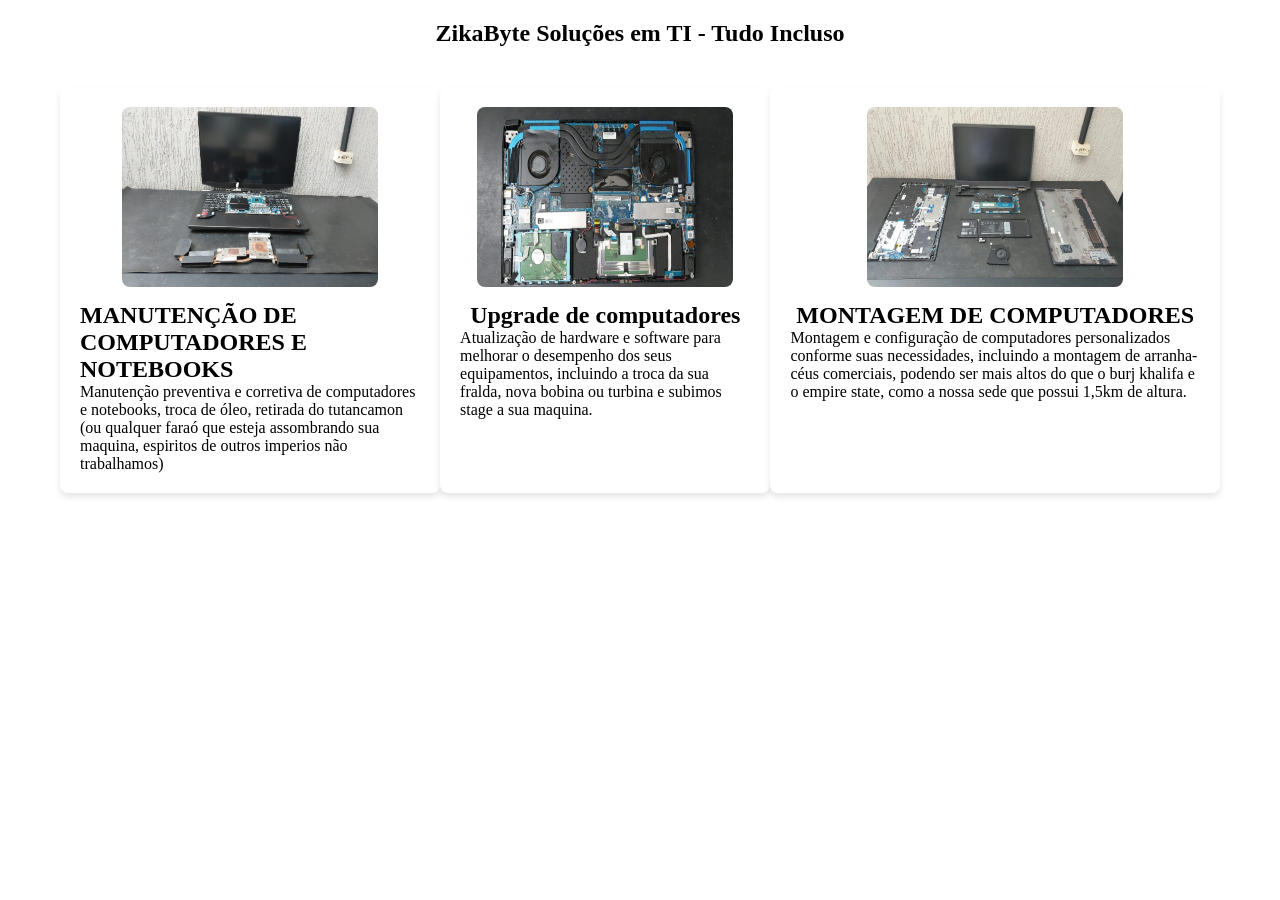
<file: portfolio.html>
<!DOCTYPE html>
<html lang="pt-bt">
<head>
    <meta charset="UTF-8">
    <meta name="viewport" content="width=device-width, initial-scale=1.0">
    <title>ZikaByte - Portfólio</title>
    <link rel="stylesheet" href="css/portifolio.css">
</head>
<body>
    <header>
        
    </header>

    <section>
        <div class="container" id="inicial">
            <h1>
                ZikaByte Soluções em TI - Tudo Incluso
            </h1>
        </div>

        <div class="container" id="principal">
            <div class="card">
                <img class="img" src="img/portfolio/Manutenção.jpg" alt="Serviços">
                <h2>MANUTENÇÃO DE COMPUTADORES E NOTEBOOKS</h2>
                <p>Manutenção preventiva e corretiva de computadores e notebooks, troca de óleo, retirada do tutancamon (ou qualquer faraó que esteja assombrando sua maquina, espiritos de outros imperios não trabalhamos)</p>
            </div>
            <div class="card">
                <img class="img" src="img/portfolio/Upgrade.webp" alt="Upgrade">
                <h2>Upgrade de computadores</h2>
                <p>Atualização de hardware e software para melhorar o desempenho dos seus equipamentos, incluindo a troca da sua fralda, nova bobina ou turbina e subimos stage a sua maquina.</p>
            </div>
            <div class="card">
                <img class="img" src="img/portfolio/Montagem.webp" alt="Montagem"/>
                <h2>MONTAGEM DE COMPUTADORES</h2>
                <p>Montagem e configuração de computadores personalizados conforme suas necessidades, incluindo a montagem de arranha-céus comerciais, podendo ser mais altos do que o burj khalifa e o empire state, como a nossa sede que possui 1,5km de altura.</p>
            </div>

        </div>
    </section>
</body>
</html>
</file>
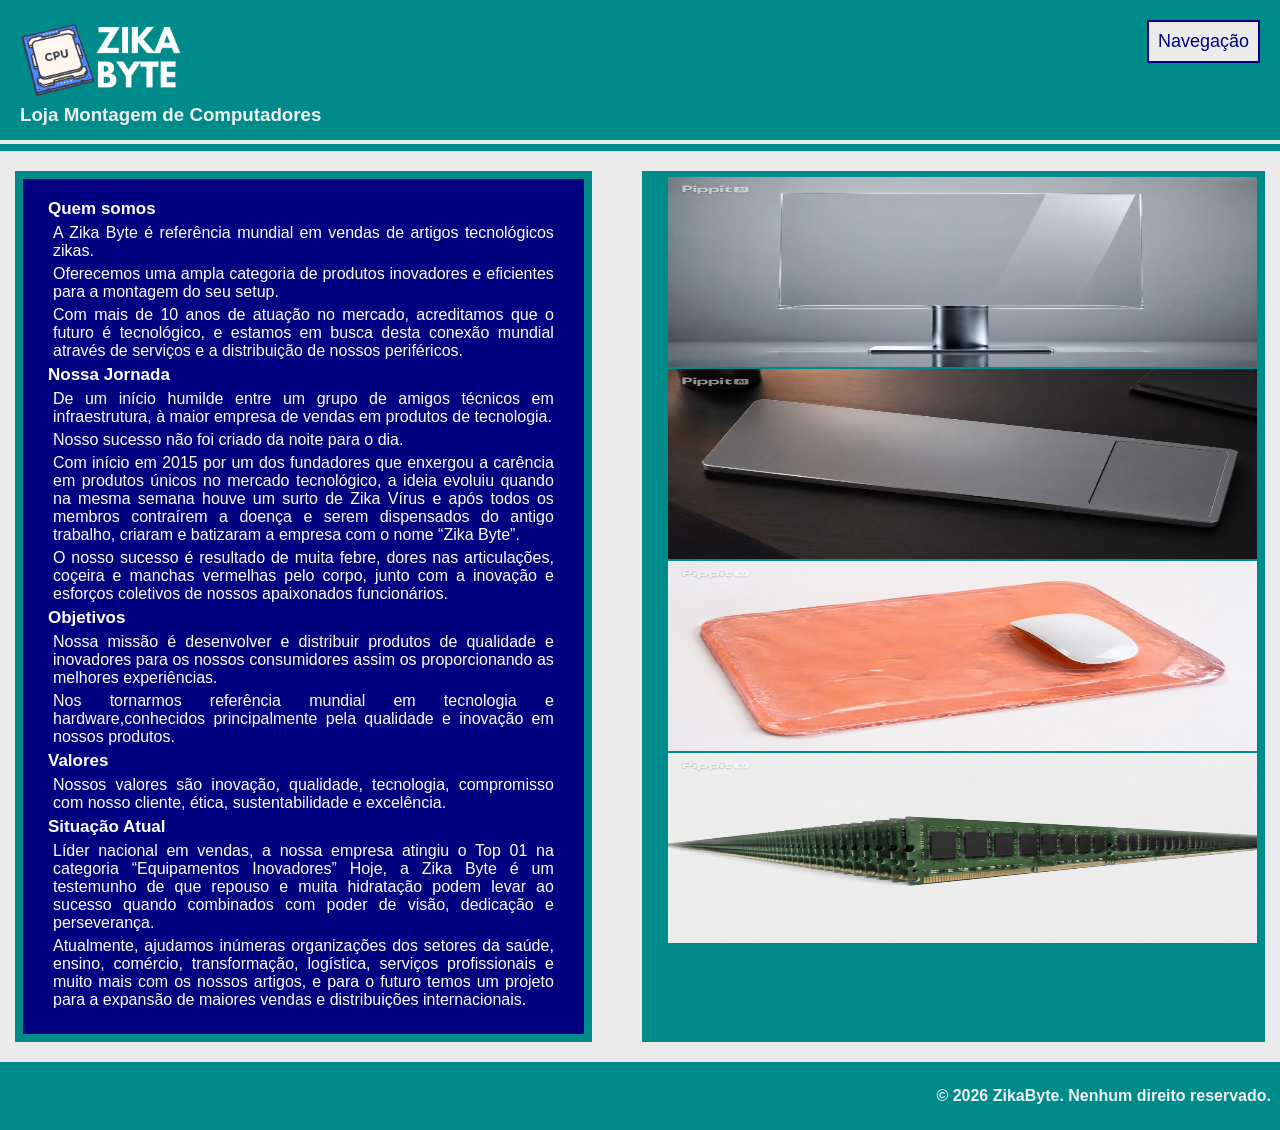
<file: sobrenos.html>
<!DOCTYPE html>
<html lang="pt-br">
<head>
    <meta charset="UTF-8">
    <meta name="viewport" content="width=device-width, initial-scale=1.0">
    <title>ZykaByte</title>
    <link rel="stylesheet" href="css/sobrenos.css">
    <link rel="stylesheet" href="css/base.css">
    <link rel="apple-touch-icon" sizes="180x180" href="img/apple-touch-icon.png">
    <link rel="icon" type="image/png" sizes="32x32" href="img/favicon-32x32.png">
    <link rel="icon" type="image/png" sizes="16x16" href="img/favicon-16x16.png">
    <link rel="manifest" href="img/site.webmanifest">
</head>
<body>
    <header>
        <div class="principal">
            <div class="titulo">
                <div class="logo">
                    <img src="img/logotudo.png" alt="Logo do site">
                </div>
                <h3>Loja Montagem de Computadores</h3>
            </div>
            <div id="navegacao" tabindex="0"> <!-- usado para permitir que celulares cliquem na div -->
                <p class="botao">Navegação</p>
                <div class="dropdown">
                    <a href="index.html">Home</a>
                    <a href="produtos.html">Produtos</a>
                    <a href="carrinho.html">Carrinho</a>
                    <a href="blog.html">Blog</a>
                    <a href="faq.html">FAQ</a>
                    <a href="portfolio.html">Portfólio</a>
                    <a href="sobrenos.html">Sobre nós</a>
                    <a href="contato.html">Contato</a>
                </div>
            </div>
        </div>
        <div class="divisao"></div>
    </header>
    <main>
        <article>
            <h2>Quem somos</h2>
            <p>A Zika Byte é referência mundial em vendas de artigos tecnológicos zikas.</p>
            <p>Oferecemos uma ampla categoria de produtos inovadores e eficientes para a montagem do seu setup.</p>
            <p>Com mais de 10 anos de atuação no mercado, acreditamos que o futuro é tecnológico, e estamos em busca desta conexão mundial através de serviços e a distribuição de nossos periféricos.</p> 
            <h2>Nossa Jornada</h2>
            <p>De um início humilde entre um grupo de amigos técnicos em infraestrutura, à maior empresa de vendas em produtos de tecnologia.</p>
            <p>Nosso sucesso não foi criado da noite para o dia.</p> 
            <p>Com início em 2015 por um dos fundadores que enxergou a carência em produtos únicos no mercado tecnológico, a ideia evoluiu quando na mesma semana houve um surto de Zika Vírus e após todos os membros contraírem a doença e serem dispensados do antigo trabalho, criaram e batizaram a empresa com o nome “Zika Byte”.</p>
            <p>O nosso sucesso é resultado de muita febre, dores nas articulações, coçeira e manchas vermelhas pelo corpo, junto com a inovação e esforços coletivos de nossos apaixonados funcionários.</p>
            <h2>Objetivos</h2>
            <p>Nossa missão é desenvolver e distribuir produtos de qualidade e inovadores para os nossos consumidores assim os proporcionando as melhores experiências.</p>
            <p>Nos tornarmos referência mundial em tecnologia e hardware,conhecidos principalmente pela qualidade e inovação em nossos produtos. </p>
            <h2>Valores</h2>
            <p>Nossos valores são inovação, qualidade, tecnologia, compromisso com nosso cliente, ética, sustentabilidade e excelência. </p>
            <h2>Situação Atual</h2>
            <p>Líder nacional em vendas, a nossa empresa atingiu o Top 01 na categoria “Equipamentos Inovadores”
            Hoje, a Zika Byte é um testemunho de que repouso e muita hidratação podem levar ao sucesso quando combinados com poder de visão, dedicação e perseverança.</p>
            <p>Atualmente, ajudamos inúmeras organizações dos setores da saúde, ensino, comércio, transformação, logística, serviços profissionais e muito mais com os nossos artigos, 
            e para o futuro temos um projeto para a expansão de maiores vendas e distribuições internacionais.</p>
        </article>
        <section>
            <img class="m1" src="img/sobrenos/WhatsApp Image 2026-09-21 at 20.45.11.jpeg">
            <img class="m2" src="img/sobrenos/WhatsApp Image 2026-09-21 at 20.45.22.jpeg">
            <img class="m3" src="img/sobrenos/WhatsApp Image 2026-09-21 at 20.45.36 (1).jpeg">
            <img class="m4" src="img/sobrenos/WhatsApp Image 2026-09-21 at 20.45.36.jpeg"></section>
    </main>
    <footer>
        <p>&copy; 2026 ZikaByte. Nenhum direito reservado.</p>
    </footer>
</body>
</html>
</file>
<file: css/base.css>
:root { /* definição de variáveis pra facilitar mudança (caso necessário) e padronização */
    --principal: #008B8B;
    --secundario: #000080;
    --texto-principal: #eee;
    --text-contraste: #111;
    --bg: #ebebeb;
}

html {
    scrollbar-color: var(--principal) var(--bg);
    scrollbar-width: thin;
}

html, body {
    box-sizing: border-box; /* é pra deixar o padding incluso na contagem de tamanho e altura de uma div (ex: width 30px e padding 10px normalmente resultaria em 50px de largura, mas com border-box ele considera o padding como parte do valor do width, resultando em 30px)*/
    margin: 0;
    padding: 0;
    min-height: 100vh;
}

body {
    display: flex;
    flex-direction: column;
    background-color: var(--bg);
    font-family: "Calibri", sans-serif;
}

header .principal {
    padding: 20px 20px 0px 20px;
    display: flex;
    justify-content: space-between;
    background-color: var(--principal);
    color: var(--texto-principal);
}

header .titulo {
    font-size: 1em;
}

header .principal * {
    margin: 0;
}

header .logo img {
    height: 80px;
    object-fit: contain;
}

.divisao {
    height: 25px;
    background-color: #008B8B;
    background: linear-gradient(180deg, var(--principal) 55%, #ffffff00 56%, #ffffff00 70%, var(--principal) 71%);
    /* 
    Explicação:
    1. Define o background como um gradiente em direção a 180 graus (pra baixo) 
    2. A primeira cor é a --principal e toma 55% do tamanho (nesse caso altura) da div
    3. A segunda é transparente e começa em 56%
    4. Pra deixar a linha reta e não com um gradientezinho, a mesma cor permanece até os 70%
    5. Depois em 71% da div, a cor principal assume novamente

    Essas porcentagens uma em seguida pra da outra é pra fazer uma linha reta, e não um gradiente de fato
    Usamos a propriedade "gradiente" aqui só pra facilitar "pintar" a div em sessões diferentes
    */
} 

main {
    flex-grow: 1;
}

footer {
    background-color: var(--principal);
    color: var(--texto-principal);
    padding: 1vh;
    display: flex;
    justify-content: end;
    font-weight: bolder;
}

.dropdown {
    gap: 5px;
    z-index: 1; /* z-index é a "camada"... definimos como 1 porque o padrão é 0, e o dropdown precisa estar acima do resto (inclusive da div que ele ta dentro))*/
    display: none;
    padding: 0.2em;
    min-height: 1em;
    width: 90px;
    margin-top: -18px;
    position: absolute;
    flex-direction: column;
    background-color: var(--bg);
    border: 2px solid var(--secundario);
}

.dropdown * {
    text-decoration: none;
    color: var(--secundario);
    font-size: medium;
    padding: 0.2em;
    transition: .2s;
}

.dropdown *:hover {
    font-size: large;
    text-decoration: underline;
}

#navegacao .botao {
    border: 2px solid var(--secundario);
    background-color: var(--bg);
    color: var(--secundario);
    font-size: large;
    padding: .5em;
    text-shadow: none;
    user-select: none; /* impede que o usuário selecione o texto */
    transition: .2s;
}

/* style para fazer o dropdown aparecer */
#navegacao:hover .dropdown, /* Quando o mouse estiver em cima do botão de navegação... */
#navegacao:focus .dropdown, /* ...ou quando o botão de navegação estiver em foco (selecionado)... */
#navegacao:focus-within .dropdown, /* ...ou quando o botão de navegação ou algum elemento dentro dele estiver em foco... */
#navegacao:active .dropdown { /* ...ou quando o botão de navegação estiver ativo (clicado), altera o estilo do dropdown */
    border-top: 0px;
    display: flex;
}
</file>
<file: css/g1style.css>
/* estilos globais da pagina*/
a { 
    font-family: 'Montserrat', sans-serif;  
}
h2 {
    text-align: center;
    font-family: "Calibri", sans-serif;
}
p {
    font-size: 20px;
    text-align: center;
    font-family: 'Montserrat', sans-serif;
}


/* Botão do inicio da pagina "Comece sua busca" */
#btnavprod { 
    background-color: #008B8B;
    color: snow;    
    border-radius: 20px;
    font-size: 40px;
    text-align: right;
    position: absolute;
    margin-top: 15%;
    margin-left: 15%;
    border-color: #000080;
    text-decoration: none;
}
/* texto ao lado do botão inicial */
.navprod {
    /*essa div tem a função de posicionamento relatico com a div com id: sobreh1*/
    text-align: right;
    position: absolute;
    margin-top: 15%;
    margin-left: 15%px;
}
/* só coisa pa fica "bunito" */
.sobreh1 {
    position: absolute;
    margin-left: 50%;
    margin-top: 12%;
    font-size: 20px;
    color:rgb(0, 0, 0);
    width: 550px;
}


/* aqui começa as div sobre os "detalhes" */
.espacodiv {
    margin-top: 18%;
    margin-bottom: 5px;
    text-align: center;
    height: 10px;
    background-color: #008B8B;
    color:#008B8B;
    border-radius: 10px;
}
.sobreinfo1 {
    background-color: #008B8B;
    height: 233px;
    border-radius: 5px;
    color:snow;
}
.posiDireita {
    position: absolute;
    width: 650px;
    left:5%;
}
.posiEsquerda { 
    position: absolute;
    width: 650px;
    right: 5%;
}
.espacodiv2 {
    margin-top: 5px;
    margin-bottom: 5px;
    text-align: center;
    height: 10px;
    background-color: #008B8B;
    color:#008B8B;
    border-radius: 20px;
}



/* card boxs */
.cardbox {
    margin-top: 13%;
}
.bodyblog {
    /*bodyblog é uma das box de destaque*/
    position: absolute;
    left: 25%;
    width: 250px;
    color: white;
    background-color: #008B8B   ;
    border-radius: 20px;
    border-style: double;
    border-color: #000080;
    height: 320px;

}
.bodyport {
    /*bodyport é uma das box de destaque*/
    position: absolute;
    right: 25%;
    width: 250px;
    color: white;
    background-color: #008B8B;
    border-radius: 20px;
    border-style: double;
    border-color: #000080;
    height: 320px;
    
}

.btnbloport {
    /*é apenas o layout dos botoes das box*/
    margin-left: 70px;
    color: 0 0 0;
    font-size: 20px;
    margin-bottom: 30px;
    background-color: snow;
    border-radius: 10px;
    border-color: #000080;
    font-family: 'Montserrat', sans-serif;
    text-decoration: none;
}
/* isso cria aquela animação ao passar o dedo no botão, ele muda o style no "hover" // "segurar" */
.btnbloport:hover {
    /*troca de cor no "hover"*/
    text-align: center;
    font-size: 22px;
    color:#008B8B;
    background-color: #000080;
}


/* contato */
.contatoespace {
    margin-top: 500px;
    text-align: center;
}
#btncontato { 
    background-color: #008B8B;
    color: snow;    
    border-radius: 20px;
    font-size: 40px;
    border-color: #000080;
    font-family: 'Montserrat', sans-serif;
    text-decoration: none;
}


/* definitivamente a classe mais util
literalmete só um espaçamento */
.bodyrodape {
    /*no momento, cria espaçamento*/
    margin-top:70px;
}
</file>
<file: css/blog.css>
/* estilo da pagina do blog */

/* caixa principal do texto */
main {
    font-family: "Montserrat", sans-serif;
    border: 2px solid #000080;
    padding: 30px;
    max-width: 900px;
    margin: 0 auto;
}

/* cor dos titulos */
.titulo-artigos{
    color: #000080;
}

/* imagens dos posts */
main img {
    float: left;
    width: 350px;
    height: auto;
    margin-right: 25px;
    margin-bottom: 30px;
}
</file>
<file: css/carrinho.css>
.carrinho-container h1 { margin: 5px 0 4px; color: var(--text-contraste); font-size: 2rem; }
.subtitulo { margin: 0 0 24px; color: #666; }
.carrinho-grid { display: grid; grid-template-columns: minmax(0, 2fr) minmax(280px, .8fr); gap: 24px; align-items: start; }
.produto-carrinho, .resumo { background: #fff; border-radius: 12px; box-shadow: 0 3px 14px rgba(0,0,0,.08); }
.produto-carrinho { display: grid; grid-template-columns: 190px 1fr auto; gap: 22px; padding: 20px; align-items: center; }
.produto-imagem { width: 190px; height: 145px; object-fit: cover; border-radius: 9px; border: 1px solid #ddd; }
.produto-info h2 { margin: 5px 0 8px; color: var(--secundario); }
.produto-info p { margin: 0 0 18px; color: #555; line-height: 1.4; }
.categoria { color: var(--principal); font-size: .78rem; font-weight: 700; letter-spacing: .08em; }
.acoes-produto { display: flex; align-items: center; gap: 9px; flex-wrap: wrap; }
.remover, .adicionar { border: 0; background: transparent; cursor: pointer; text-decoration: underline; }
.remover {color: #a60000; }
.adicionar { color: var(--principal); }
.produto-preco { text-align: right; align-self: start; }
.produto-preco small { display: block; color: #777; margin-bottom: 4px; }
.produto-preco strong { white-space: nowrap; font-size: 1.25rem; color: var(--text-contraste); }
.resumo { padding: 22px; }
.resumo h2 { margin-top: 0; color: var(--secundario); }
.linha { display: flex; justify-content: space-between; gap: 20px; margin: 14px 0; }
.resumo hr { border: 0; border-top: 1px solid #ddd; }
.total { font-size: 1.2rem; font-weight: 700; }
.finalizar { width: 100%; padding: 13px; margin-top: 10px; border: 0; border-radius: 7px; background: var(--principal); color: #fff; font-size: 1rem; font-weight: 700; cursor: pointer; }
.finalizar:hover { filter: brightness(.9); }
.continuar { display: block; margin-top: 14px; text-align: center; color: var(--secundario); }
.carrinho-lista {display: flex; flex-direction: column; gap: 12px; }

@media (max-width: 800px) {
    .carrinho-grid { grid-template-columns: 1fr; }
    .carrinho-lista { gap: 12px; }
    .produto-carrinho { grid-template-columns: 130px 1fr; }
    .produto-imagem { width: 130px; height: 110px; }
    .produto-preco { grid-column: 2; text-align: left; }
}

@media (max-width: 520px) {
    header .principal { gap: 15px; }
    header .logo img { height: 60px; }
    .carrinho-container { width: min(100% - 24px, 1120px); }
    .produto-carrinho { grid-template-columns: 1fr; }
    .produto-imagem { width: 100%; height: auto; }
    .produto-preco { grid-column: 1; }
}
</file>
<file: css/contato.css>
/* variáveis em base.css:

    --principal: #008B8B;
    --secundario: #000080;
    --texto-principal: #eee;
    --text-contraste: #111;
    --bg: #ebebeb;

*/

:root {
    --principal-dark: #006363;
}

main {
    display: flex;
    justify-content: center;
    align-items: center;
}

.centralizado {
    width: 50vw;
    margin-bottom: 12.5vh;
}

.conteudo * {
    margin: 0;
}

form {
    display: flex;
    flex-direction: column;
    gap: 1em;
    background-color: var(--principal); /* usa a variável que foi setada em base.css */
    padding: 1em;
    border-radius: 10px;
}

form > * {
    width: 100%;
}

.questionario-container {
    padding-top: 1em;
    padding-bottom: 1em;
    transition: .4s padding;

    width: 25vw;
    margin-inline: auto;
}

.questionario-container:hover {
    padding-top: .5em;
    padding-bottom: 1.5em;
}

.questionario {
    display: block;

    background: linear-gradient(0deg, var(--principal), var(--bg) 50%);
    border: 2px solid var(--principal);
    box-shadow: 0px 0px 0px #00000080;
    border-radius: 10px;

    color: unset;
    text-align: center;
    text-decoration: unset;
    
    padding: .5em 1em;
    transition: .4s;
}

.questionario-container:hover .questionario {
    box-shadow: 0px .5em 0px var(--principal-dark);
}

form {
    display: flex;
    flex-direction: column;
    gap: 1.25em;
}

.info { 
    display: flex;
    gap: 10px;
    justify-content: center;
}

.info > div {
    display: flex;
    gap: 10px;
    background-color: var(--bg);
    padding: .5em;
    border-radius: 10px;
}

.info > div > input {
    flex-grow: 1;
    background-color: transparent;
    border: none;
}

input, textarea {
    width: inherit;
}

#assunto {
    border-radius: 5px;
    border: none;
    padding: .25em;
    font-weight: bold;
    font-size: large;
}

textarea {
    border-radius: 5px;
    padding: .5em;
    height: 15vh;
    resize: none;
    font-family: 'Calibri', sans-serif;
    font-size: large;
}

#enviar {
    width: fit-content;
    margin: auto auto;
    border-radius: 10px;
    padding: .5em 2em;
    border-color: var(--principal-dark);
    cursor: pointer;
}

.texto-colorido {
    color: var(--principal);
}

.texto-secundario {
    color: var(--secundario);
}

/*  @media é uma regra CSS que permite aplicar estilos diferentes com base em condições específicas...
    essas condições são baseadas em características do dispositivo, como nesse caso, a largura da tela. */
@media (max-width: 768px) {
    .conteudo {
        margin-top: 20px;
    }

    .questionario-container {
        width: 100vw;
    }

    .centralizado {
        width: 100vw;
    }
}   

@media (max-width: 450px) {
    .info {
        flex-direction: column;
    }
}
</file>
<file: css/faq.css>
.faqzada {
  max-width: 800px;
  margin: 0 auto;
  padding: 20px 20px 80px;
  display: flex;
  flex-direction: column;
}
 /* Aqui ou */
.cardFaq {
  background-color: #008B8B;
  border: 1px solid #111;
  border-radius: 40px;
  margin-bottom: 20px;
  padding: 3.5px 25px;
  transition: 0.2s;
  position: relative;
  display: inline-block;
  cursor: pointer;
  user-select: none;
}

.cardFaq:hover {
  box-shadow: 0px 1px 0px 0px;
  transform: scale(1.05);
}    

/* ou aqui */
.perguntinha {
  font-family: 'Montserrat', sans-serif;
  font-size: 15px;
  color: #e6e6e6;
  padding: 15px 0;
  text-decoration: underline; 
}


.perguntinha:hover {
  color: #e6e6e6;
} 
/* ou aqui */
.cardFaq[open] .perguntinha {
  color: #e6e6e6;
  border-bottom: 2px solid #000080;


}

.respostinha {
  color: #e6e6e6;
  padding: 16px 0;

}

.introzada {
  text-align: center;
  padding: 10px 20px 30px;

}

.Perguntadas {
  text-align: justify;
  padding: 60px 20px 30px;

}
</file>
<file: css/portifolio.css>
* {
    margin: 0;
    padding: 0;
    box-sizing: border-box;
    
}  

.container {
    max-width: 1200px;
    margin: 0 auto;
    padding: 20px;
    display: flex;
    justify-content: center;
    flex-direction: row ;
}

.card {
    background-color: #fff;
    border-radius: 8px;
    box-shadow: 0 4px 6px rgba(0, 0, 0, 0.1);
    padding: 20px;
    margin-bottom: 20px;
    display: flex;
    align-items: center;
    flex-direction: column;
}

.img {
    width: 20vw;
    height: 20vh;
    border-radius: 8px;
    margin-bottom: 15px;
}

#principal {
    width: 100%;
    height: 100%;
}
</file>
<file: css/sobrenos.css>
/* Main */


/* Configura a área principal da página */
main {
    display: flex;                 /* Coloca os elementos lado a lado */
    padding: 20px 15px;            /* Define o espaço interno */
    gap: 50px;                     /* Define o espaço entre os elementos */
}


/* Configura a área do texto */
article {
    border: #008B8B 8px solid;     /* Define uma borda de 8px */
    color: #ffffff;                /* Define a cor do texto */
    text-align: justify;            /* Deixa o texto justificado */
    font-family: "calibri", sans-serif; /* Define a fonte */
    background-color: #000080;     /* Define a cor de fundo */
    width: 50%;                    /* Define a largura como 50% */
    padding: 20px 25px;             /* Define o espaço interno */
    box-sizing: border-box;         /* Inclui padding e borda no tamanho */
}


/* Configura os títulos */
article h2 {
    text-align: justify;            /* Deixa o título justificado */
    font-family: "Calibri", sans-serif; /* Define a fonte */
    font-size: 17px;                /* Define o tamanho da fonte */
    margin: 0;                      /* Remove a margem */
}


/* Configura os parágrafos */
article p {
    text-align: justify;            /* Deixa o texto justificado */
    font-family: "MontSerrat", sans-serif; /* Define a fonte */
    font-size: 16px;                /* Define o tamanho da fonte */
    margin: 5px;                    /* Define uma margem de 5px */
}


/* Área das imagens */


/* Configura a seção onde estão as imagens */
section {
    background-color: #008B8B;     /* Define a cor de fundo */
    border: #008B8B 1px solid;     /* Define uma borda de 1px */
    width: 50%;                    /* Define a largura como 50% */
    padding: 20px 25px;             /* Define o espaço interno */
    padding-top: 0px;               /* Remove o espaço interno superior */
}


/* Configura todas as imagens dentro do section */
section img {
    width: 46%;                    /* Define a largura da imagem */
    height: 190px;                 /* Define a altura da imagem */
    margin-top: 5px;                /* Define espaço acima da imagem */
    margin-bottom: 5px;             /* Define espaço abaixo da imagem */
}


/* Primeira imagem */
.m1 {
    padding-top: 0%;               /* Define o espaço interno superior */
    position: absolute;            /* Retira a imagem do fluxo normal da página */
    margin-right: 1%;              /* Define espaço à direita */
}


/* Segunda imagem */
.m2 {
    padding-top: 15%;              /* Define espaço interno superior */
    position: absolute;            /* Retira a imagem do fluxo normal da página */
    margin-right: 1%;              /* Define espaço à direita */
}


/* Terceira imagem */
.m3 {
    padding-top: 30%;              /* Define espaço interno superior */
    position: absolute;            /* Retira a imagem do fluxo normal da página */
    margin-right: 1%;              /* Define espaço à direita */
}


/* Quarta imagem */
.m4 {
    padding-top: 45%;              /* Define espaço interno superior */
    position: absolute;            /* Retira a imagem do fluxo normal da página */
    margin-right: 1%;              /* Define espaço à direita */
}
</file>
